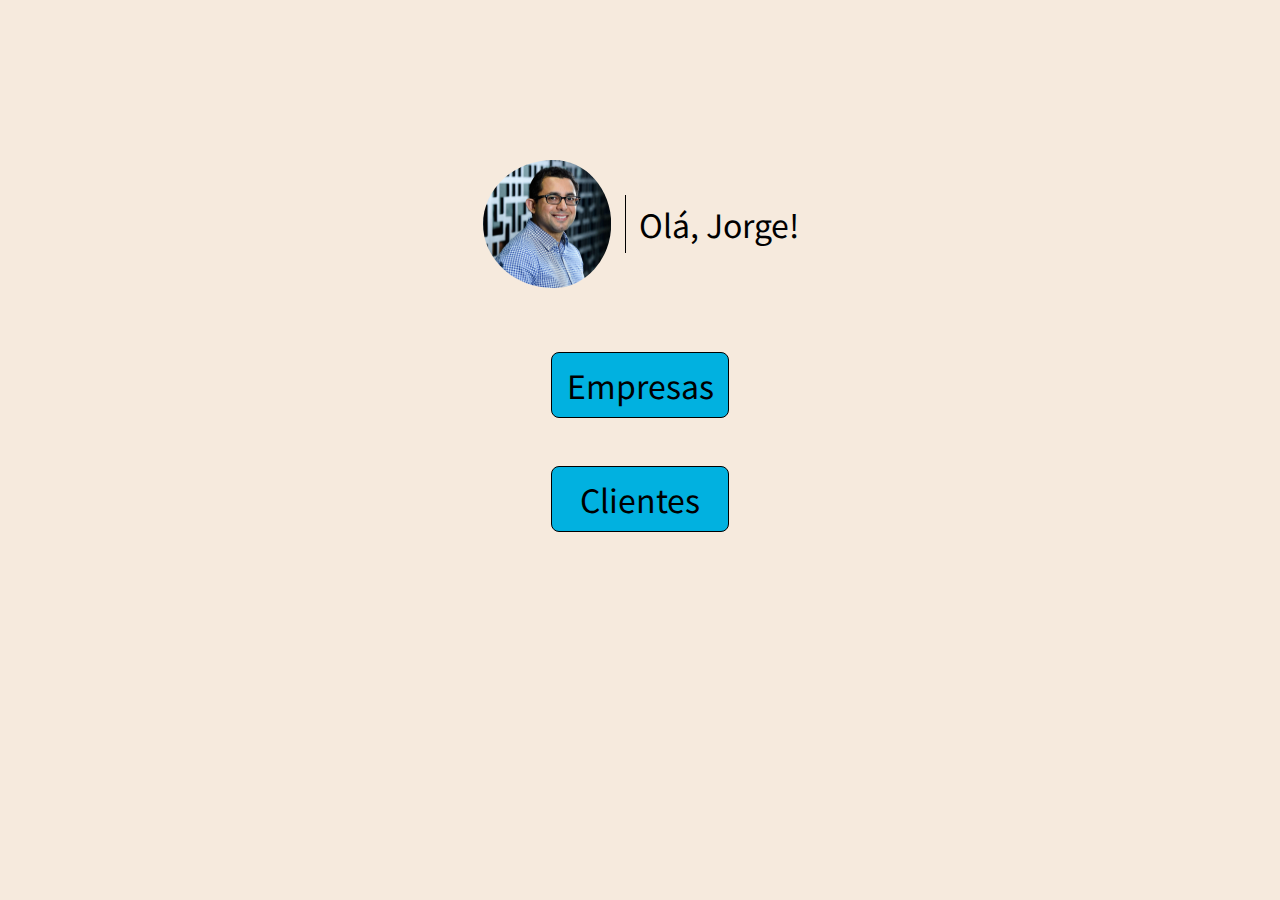
<file: index.html>
<!DOCTYPE html>
<html lang="pt-BR">
    <head>
        <title> ComunicApp </title>
        <meta charset="UTF-8">
        <meta name="viewport" content="width=device-width, initial-scale=1">
        <link rel="stylesheet" href="css/reset.css">
        <link rel="stylesheet" href="css/style.css">
        <link rel="preconnect" href="https://fonts.gstatic.com">
        <link href="https://fonts.googleapis.com/css2?family=Noto+Sans+JP&display=swap" rel="stylesheet">
        <link rel="preconnect" href="https://fonts.gstatic.com">
        <link href="https://fonts.googleapis.com/css2?family=Nunito+Sans&display=swap" rel="stylesheet">

    </head>
    <body>
        <div class='inicio'>
            <img class="foto_perfil" src= img/persona.png alt="Persona - Francisca">  
            <div class='bemvinda'> Olá, Jorge! </div>
        </div>
        <ul> 

            <li> <a class = 'b' href="empresas.html" > Empresas </a> </li>

            <li> <a class = 'b' href="clientes.html" > Clientes </a> </li>  

        </ul>

    </body>
</html>
</file>
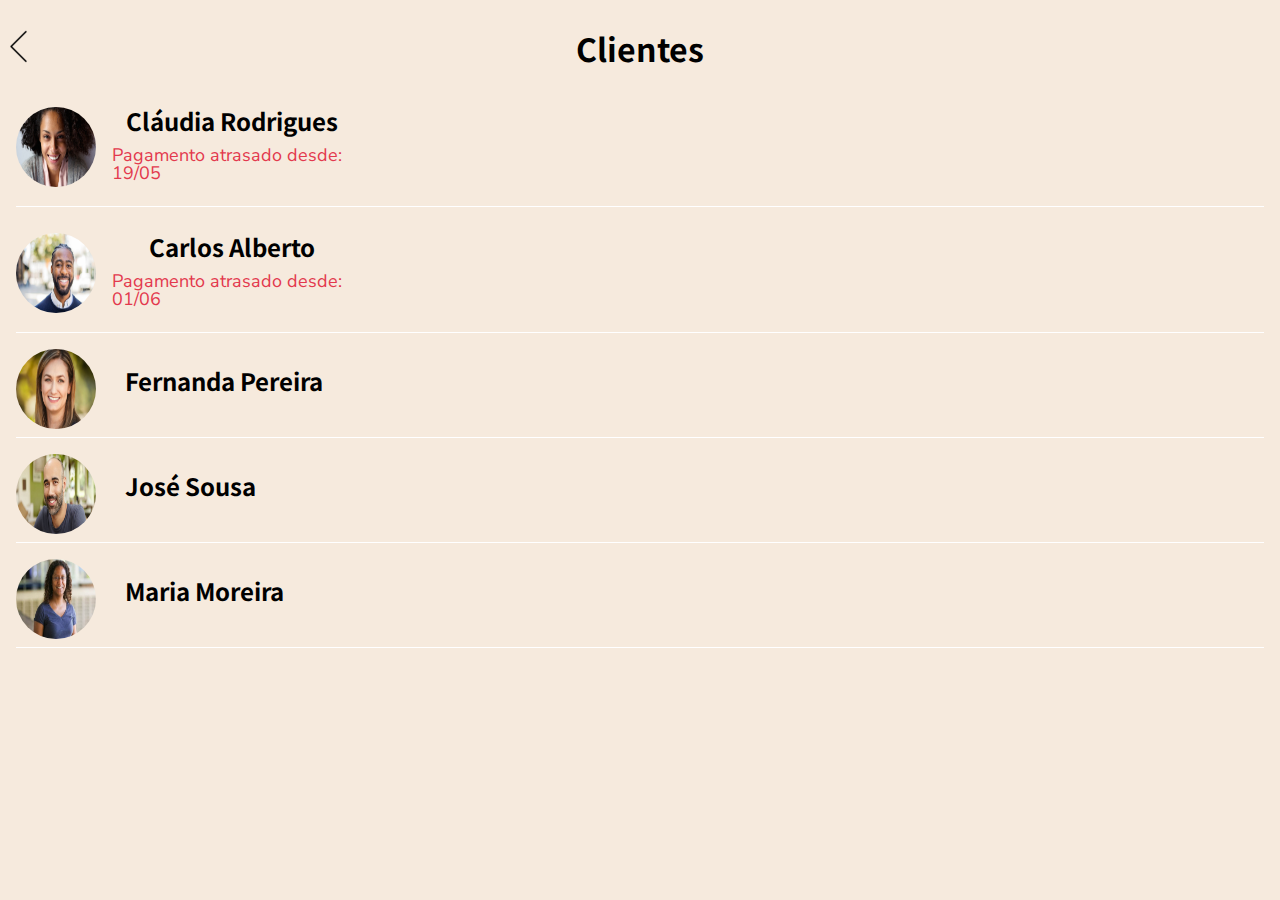
<file: clientes.html>
<!DOCTYPE html>
<html lang="pt-BR">
    <head>
        <title> Clientes </title>
        <meta charset="UTF-8">
        <meta name="viewport" content="width=device-width, initial-scale=1">
        <link rel="stylesheet" href="css/reset.css">
        <link rel="stylesheet" href="css/style.css">
        <link rel="preconnect" href="https://fonts.gstatic.com">
        <link href="https://fonts.googleapis.com/css2?family=Noto+Sans+JP&display=swap" rel="stylesheet">
        <link rel="preconnect" href="https://fonts.gstatic.com">
        <link href="https://fonts.googleapis.com/css2?family=Nunito+Sans&display=swap" rel="stylesheet">

    </head>
    <body>
        <a class="home" href="index.html" > <img src="img/voltar.png" alt="voltar"> </a> 
        <h1 class="first"> Clientes  </h1>
        <ul class="separator">
                    
            <li>
                <div class = 'geral'>
                <a href="wpp_principal.html" > 
                <img class = "fotos" src="img/cl3.png" alt="Foto de uma pessoa">  
                <div class= "textos">
                    <h2> Cláudia Rodrigues </h2>
                    <p class = 'color'> Pagamento atrasado desde: 19/05 </p>
                </div> </a> </div>
            </li>

            <li>
                <div class = 'geral'>
                <a href="construcao.html">
                <img class = "fotos" src="img/cl1.png" alt="Foto de uma pessoa"> 
                <div class= "textos">
                    <h2> Carlos Alberto </h2> 
                    <p class = 'color'> Pagamento atrasado desde: 01/06</p>
                </div> </a> </div>
            </li>
            <li>
                <div class = 'geral'>
                <a href="construcao.html"> 
                <img class = "fotos" src="img/cl2.png" alt="Foto de uma pessoa"> 
                <div class="textos">
                    <h2> Fernanda Pereira </h2>
                </div> </a> </div>             
            </li>
            
            <li>
                <div class = 'geral'>
                <a href="construcao.html" > 
                <img class = "fotos" src="img/cl4.png" alt="Foto de uma pessoa"> 
                <div class="textos">
                    <h2> José Sousa </h2>
                </div> </a> </div>  
                      
            </li>

            <li>
                <div class = 'geral'>
                <a href="construcao.html" >
                <img class = "fotos" src="img/cl5.png" alt="Foto de uma pessoa"> 
                <div class="textos">
                    <h2> Maria Moreira </h2>
                </div> </a> </div>            
            </li>
        </ul>
    </body>
</html>
</file>
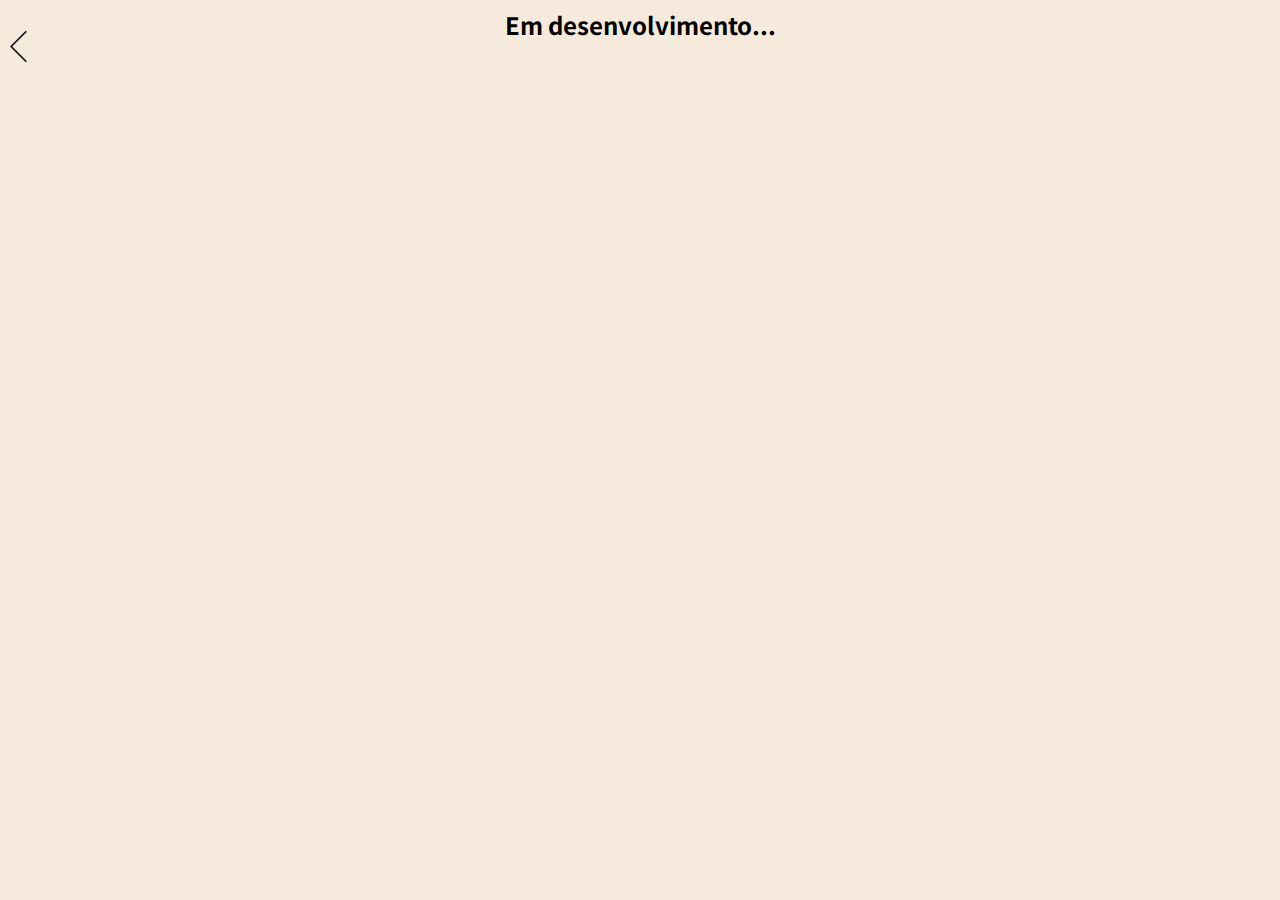
<file: construcao.html>
<!DOCTYPE html>
<html lang="pt-BR">
    <head>
        <title> Desenvolvimento </title>
        <meta charset="UTF-8">
        <meta name="viewport" content="width=device-width, initial-scale=1">
        <link rel="stylesheet" href="css/reset.css">
        <link rel="stylesheet" href="css/style.css">
        <link rel="preconnect" href="https://fonts.gstatic.com">
        <link href="https://fonts.googleapis.com/css2?family=Noto+Sans+JP&display=swap" rel="stylesheet">
        <link rel="preconnect" href="https://fonts.gstatic.com">
        <link href="https://fonts.googleapis.com/css2?family=Nunito+Sans&display=swap" rel="stylesheet">
    </head>
    <body>
        <a class="home" href="index.html" > <img src="img/voltar.png" alt="voltar"> </a> 
        <h2 class="space"> Em desenvolvimento... </h2>   
    </body>
</html>
</file>
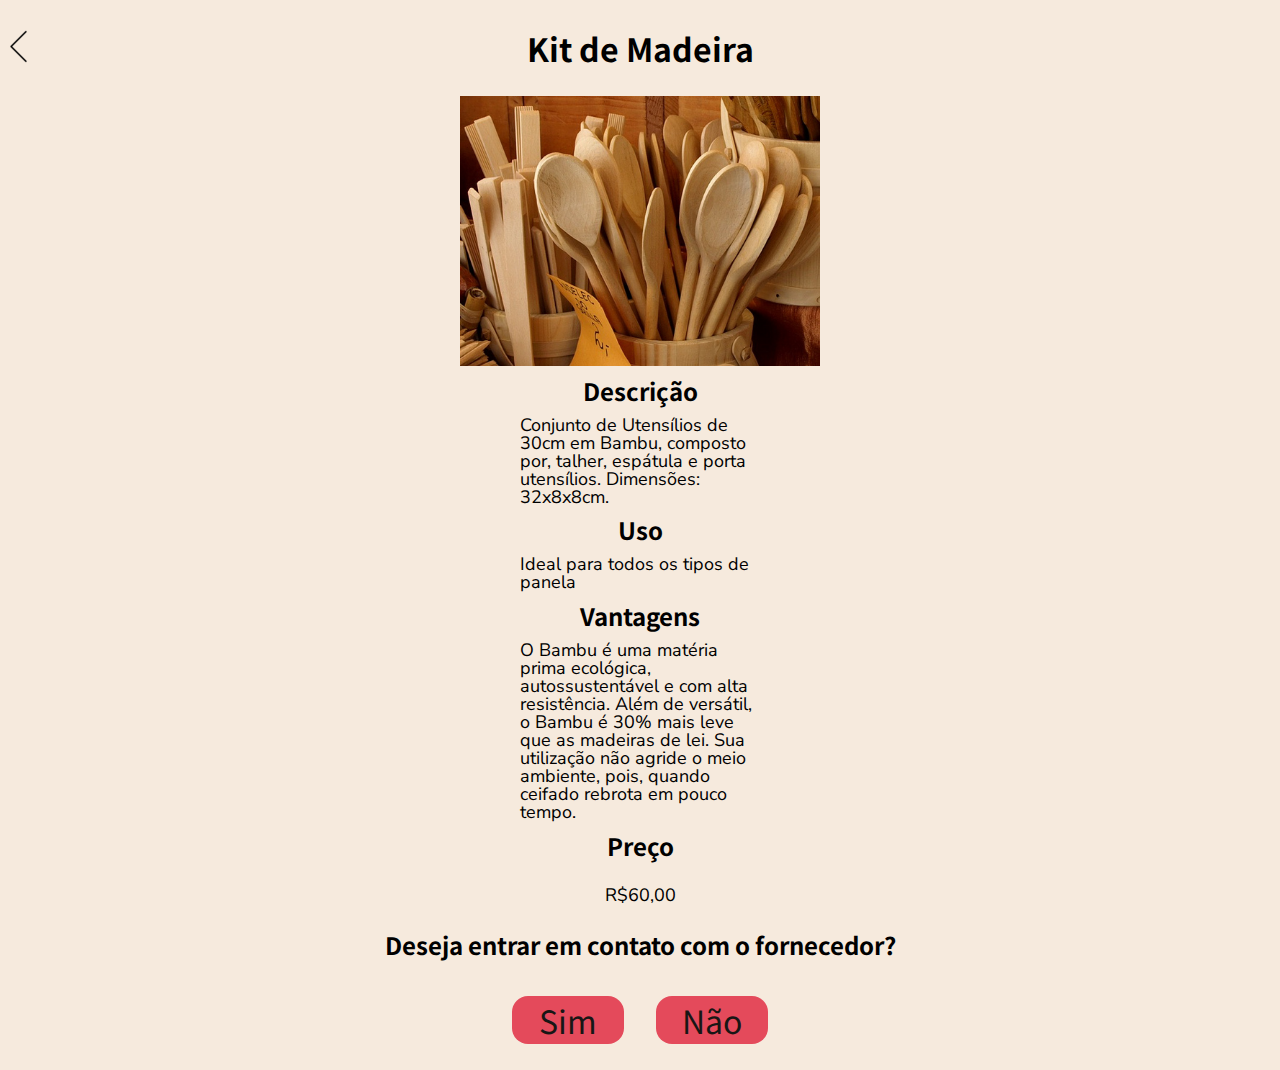
<file: descricao.html>
<!DOCTYPE html>
<html lang="pt-BR">
    <head>
        <title> Kit de Cozinha </title>
        <meta charset="UTF-8">
        <meta name="viewport" content="width=device-width, initial-scale=1">
        <link rel="stylesheet" href="css/reset.css">
        <link rel="stylesheet" href="css/style.css">
        <link rel="preconnect" href="https://fonts.gstatic.com">
        <link href="https://fonts.googleapis.com/css2?family=Noto+Sans+JP&display=swap" rel="stylesheet">
        <link rel="preconnect" href="https://fonts.gstatic.com">
        <link href="https://fonts.googleapis.com/css2?family=Nunito+Sans&display=swap" rel="stylesheet">
    </head>
    <body>
        <a class="home" href="produtos.html" > <img src="img/voltar.png" alt="voltar"> </a> 
        <h1> Kit de Madeira </h1>

        <figure class="adjust">
            <img class="foto_kit" src= img/prod4.jpg alt="Kit de cozinha de madeira">
        </figure>

        <h2> Descrição </h2>

        <p> Conjunto de Utensílios de 30cm em Bambu, composto por, talher, espátula e porta utensílios.
            Dimensões: 32x8x8cm.
            
        </p>

        <h2> Uso </h2>

        <p> Ideal para todos os tipos de panela </p>

        <h2> Vantagens </h2>

        <p> O Bambu é uma matéria prima ecológica, autossustentável e com alta resistência. Além de versátil, o Bambu é 30% mais leve que as madeiras de lei. Sua utilização não agride o meio ambiente, pois, quando ceifado rebrota em pouco tempo. </p>

        <h2> Preço </h2>
        <ul> 
            <li> <p>R$60,00 </p> </li>
        </ul>

        <h2> Deseja entrar em contato com o fornecedor? </h2>
        <div class="contato">
            <div class= 'btn'>
                <a class = 'f' href="wpp_empresa.html" > Sim </a> 
                <a class = 'f' href="construcao.html" > Não </a> 
            </div>
        </div>        
    </body>
</html>
</file>
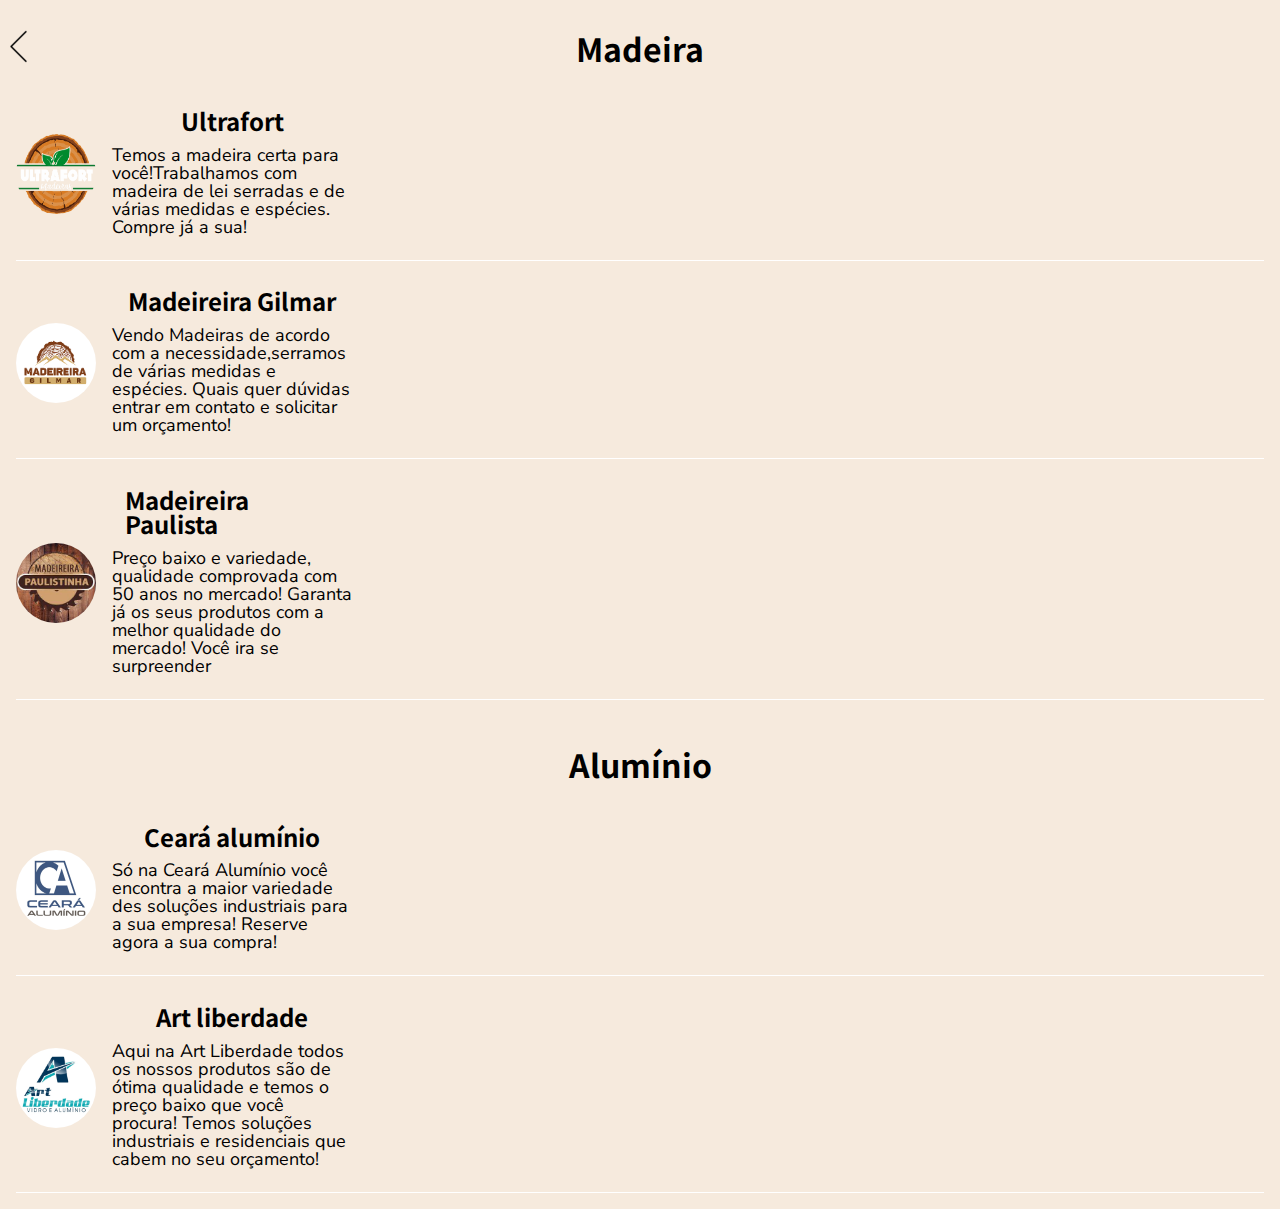
<file: empresas.html>
<!DOCTYPE html>
<html lang="pt-BR">
    <head>
        <title> Empresas </title>
        <meta charset="UTF-8">
        <meta name="viewport" content="width=device-width, initial-scale=1">
        <link rel="stylesheet" href="css/reset.css">
        <link rel="stylesheet" href="css/style.css">
        <link rel="preconnect" href="https://fonts.gstatic.com">
        <link href="https://fonts.googleapis.com/css2?family=Noto+Sans+JP&display=swap" rel="stylesheet">
        <link rel="preconnect" href="https://fonts.gstatic.com">
        <link href="https://fonts.googleapis.com/css2?family=Nunito+Sans&display=swap" rel="stylesheet">

    </head>
    <body>
        
        <a class="home" href="index.html" > <img src="img/voltar.png" alt="voltar"> </a> 
        <main class = 'content-box'>
        <h1 class="first"> Madeira  </h1>

        <ul class="separator">

            <li>
                <div class = 'geral'>
                <a href="produtos.html">
                <img class = "fotos" src="img/empresa1.png" alt="Empresa de madeira">
                <div class="textos">     
                    <h2> Ultrafort </h2>
                    <p> Temos a madeira certa para você!Trabalhamos com madeira de lei serradas e de várias medidas e espécies. Compre já a sua! </p> 
                </div>  </a> </div>
            </li>
            <li>
                <div class = 'geral'>
                <a href="construcao.html">
                <img class = "fotos" src="img/empresa2.png" alt="Empresa de madeira"> 
                <div class="textos">
                    <h2> Madeireira Gilmar </h2>
                    <p> Vendo Madeiras de acordo com a necessidade,serramos de várias medidas e espécies. Quais quer dúvidas entrar em contato e solicitar um orçamento! </p>              
                </div> </a> </div>
            </li>
            
            <li>
                <div class = 'geral'>
                <a href="construcao.html" >
                <img class = "fotos" src="img/empresa3.png" alt="Empresa de madeira">
                <div class = 'textos'>
                    <h2> Madeireira Paulista </h2>
                    <p> Preço baixo e variedade, qualidade comprovada com 50 anos no mercado! Garanta já os seus produtos com a melhor qualidade do mercado! Você ira se surpreender </p>
                </div> </a> </div>     
            </li>

        
        </ul>

        <h1 class="first"> Alumínio  </h1>

        <ul class="separator">
            <li>
                <div class = 'geral'>
                <a href="construcao.html" > 
                <img class = "fotos" src="img/empresa4.png" alt="Empresa de alumínio"> 
                <div class="textos">
                    <h2> Ceará  alumínio </h2>  
                    <p> Só na Ceará Alumínio você encontra a maior variedade des soluções industriais para a sua empresa! Reserve agora a sua compra! </p> 
                </div> </a> </div>
            </li>
            <li>
                <div class = 'geral'>
                <a href="construcao.html" > 
                <img class = "fotos" src="img/empresa5.png" alt="Empresa de alumínio">
                <div class="textos">
                    <h2> Art liberdade </h2> 
                    <p> Aqui na Art Liberdade todos os nossos produtos são de ótima qualidade e temos o preço baixo que você procura! Temos soluções industriais e residenciais que cabem no seu orçamento! </p>
                </div> </a> </div>
            </li>

        </ul>
    </main>
    </body>
</html>
</file>
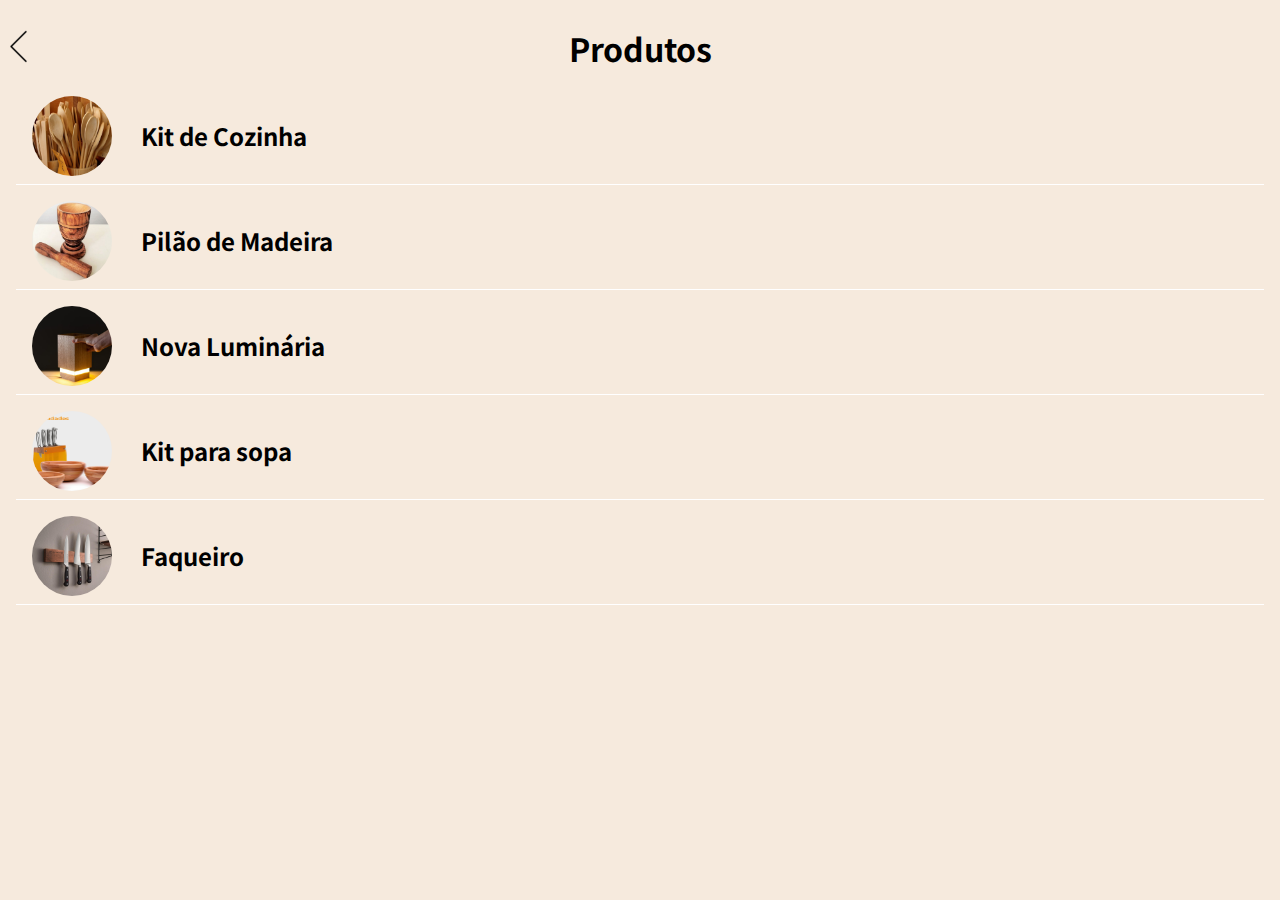
<file: produtos.html>
<!DOCTYPE html>
<html lang="pt-BR">
    <head>
        <title> Produtos </title>
        <meta charset="UTF-8">
        <meta name="viewport" content="width=device-width, initial-scale=1">
        <link rel="stylesheet" href="css/reset.css">
        <link rel="stylesheet" href="css/style.css">
        <link rel="preconnect" href="https://fonts.gstatic.com">
        <link href="https://fonts.googleapis.com/css2?family=Noto+Sans+JP&display=swap" rel="stylesheet">
        <link rel="preconnect" href="https://fonts.gstatic.com">
        <link href="https://fonts.googleapis.com/css2?family=Nunito+Sans&display=swap" rel="stylesheet">

    </head>
    <body>
        <a class="home" href="empresas.html" > <img src="img/voltar.png" alt="voltar"> </a> 
        <h1 class="first"> Produtos </h1>

        <ul class="separator">

            <li>
                <a href="descricao.html"> <img class = "fotos" src="img/prod4.jpg" alt="Kit de madeira"> <h2> Kit de Cozinha </h2> </a> 
                
            </li>
            <li>    
                <a href="construcao.html"> <img class = "fotos" src="img/prod1.jpg" alt="Pilão de Madeira"> <h2> Pilão de Madeira </h2> </a>  
                              
            </li>
            
            <li>
                <a href="construcao.html" > <img class = "fotos" src="img/prod2.jpg" alt="Luminária de madeira"> <h2> Nova Luminária </h2> </a>
                 
            </li>

            <li>
                <a href="construcao.html" > <img class = "fotos" src="img/prod3.png" alt="Kit sopa"> <h2> Kit para sopa </h2> </a>
                 
            </li>

            <li>
                <a href="construcao.html" > <img class = "fotos" src="img/prod4.png" alt="Kit sopa"> <h2> Faqueiro </h2> </a>
                 
            </li>
        
        </ul>

    </body>
</html>
</file>
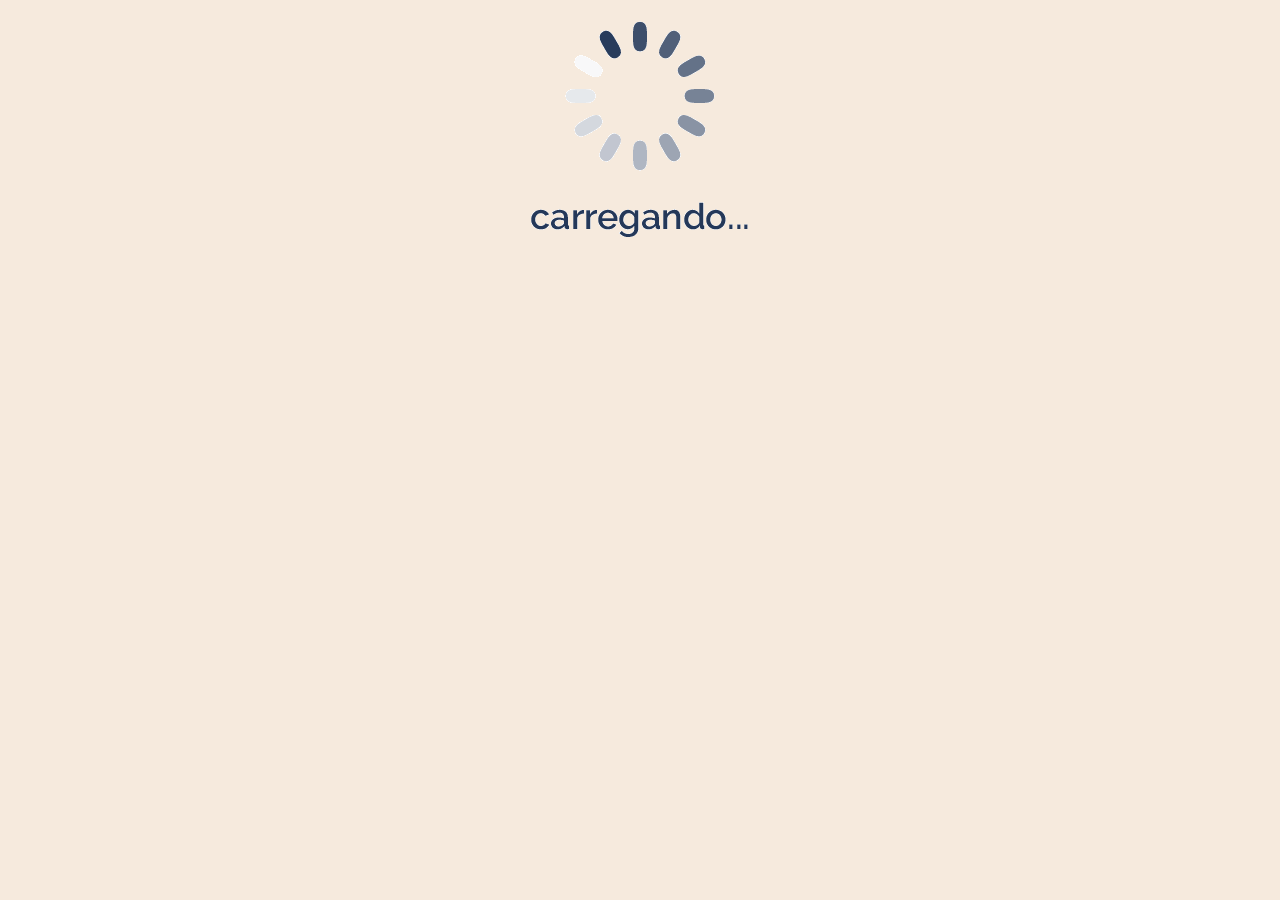
<file: wpp_cliente.html>
<!DOCTYPE html>
<html lang="pt-BR">
    <head>
        <title> WhatsApp </title>
        <meta charset="UTF-8">
        <meta name="viewport" content="width=device-width, initial-scale=1">
        <link rel="stylesheet" href="css/reset.css">
        <link rel="stylesheet" href="css/style.css">
        <link rel="preconnect" href="https://fonts.gstatic.com">
        <link href="https://fonts.googleapis.com/css2?family=Noto+Sans+JP&display=swap" rel="stylesheet">
        <link rel="preconnect" href="https://fonts.gstatic.com">
        <link href="https://fonts.googleapis.com/css2?family=Nunito+Sans&display=swap" rel="stylesheet">
        <script src="js/js.js"></script>
    </head>
    <body>
        <div id="loading" style="display: block">
            <img class="gif" src="img/carregando.gif" alt="loading" >
        </div>
        <div id="conteudo" style="display: none">
            <a class="homewpp" href="index.html" > <img src="img/voltar.png" alt="voltar"> </a> 
            <figure>
                <img class="foto_wpp" src= "img/wpp_cl.png" alt="WhatsApp">
            </figure>
        </div>
    </body>
</html>
</file>
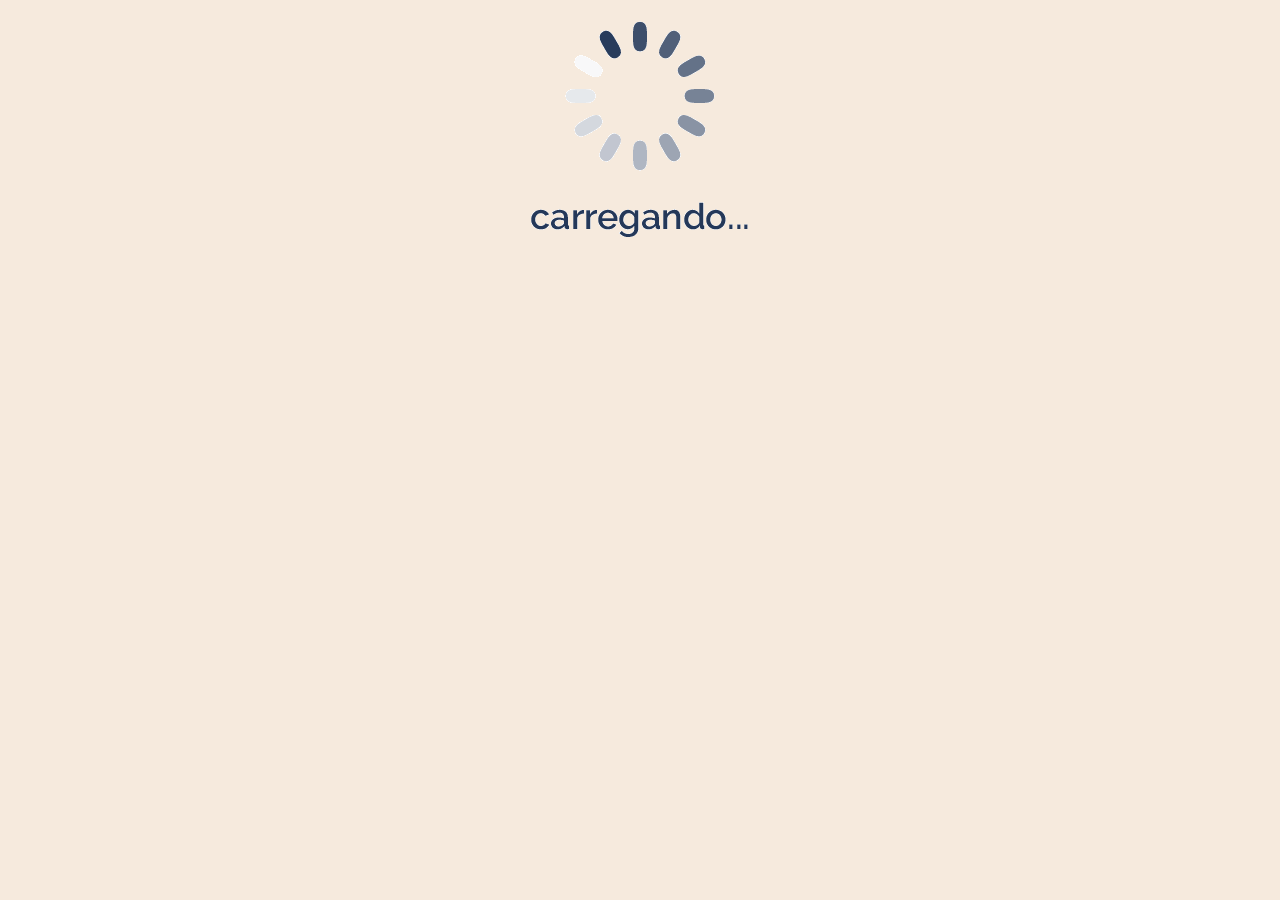
<file: wpp_empresa.html>
<!DOCTYPE html>
<html lang="pt-BR">
    <head>
        <title> WhatsApp </title>
        <meta charset="UTF-8">
        <meta name="viewport" content="width=device-width, initial-scale=1">
        <link rel="stylesheet" href="css/reset.css">
        <link rel="stylesheet" href="css/style.css">
        <link rel="preconnect" href="https://fonts.gstatic.com">
        <link href="https://fonts.googleapis.com/css2?family=Noto+Sans+JP&display=swap" rel="stylesheet">
        <link rel="preconnect" href="https://fonts.gstatic.com">
        <link href="https://fonts.googleapis.com/css2?family=Nunito+Sans&display=swap" rel="stylesheet">
        <script src="js/js.js"></script>
    </head>
    <body>
        <div id="loading" style="display: block">
            <img class="gif" src="img/carregando.gif" alt="loading">
        </div>
        <div id="conteudo" style="display: none">
            <a class="homewpp" href="index.html" > <img src="img/voltar.png" alt="voltar"> </a> 
            <figure>
                <img class="foto_wpp" src= img/wpp_empresa.png alt="WhatsApp Empresa">
            </figure>
        </div>
    </body>
</html>
</file>
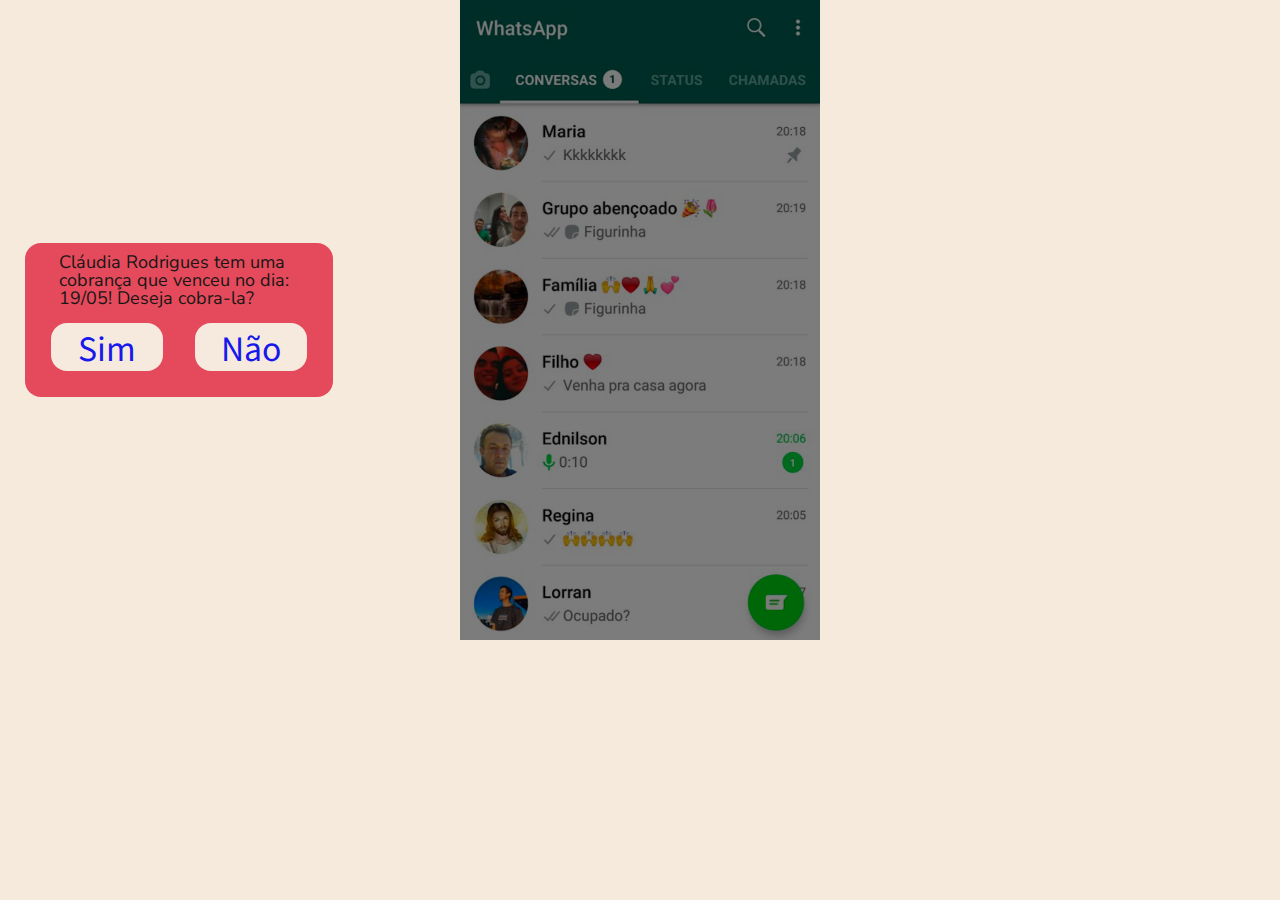
<file: wpp_principal.html>
<!DOCTYPE html>
<html lang="pt-BR">
    <head>
        <title> WhatsApp </title>
        <meta charset="UTF-8">
        <meta name="viewport" content="width=device-width, initial-scale=1">
        <link rel="stylesheet" href="css/reset.css">
        <link rel="stylesheet" href="css/style.css">
        <link rel="preconnect" href="https://fonts.gstatic.com">
        <link href="https://fonts.googleapis.com/css2?family=Noto+Sans+JP&display=swap" rel="stylesheet">
        <link rel="preconnect" href="https://fonts.gstatic.com">
        <link href="https://fonts.googleapis.com/css2?family=Nunito+Sans&display=swap" rel="stylesheet">
    </head>
    <body>
        <div class = 'flutuantes'>
            <p> Cláudia Rodrigues tem uma cobrança que venceu no dia: 19/05!
            Deseja cobra-la? </p>
            <div class= 'btn'>
            <a class = 'c' href="wpp_cliente.html" > Sim </a>
            <a class = 'c' href="clientes.html" > Não </a>  
            </div>
        </div>
        <figure>
            <img class="foto_wpp" src= img/wpp_principal.jpg alt="Tela inicial do WhatsApp">
        </figure>
    </body>
</html>
</file>
<file: css/style.css>
html , body {
    display:flex;
    flex-direction: column;
    justify-content:center;
    align-items: center; 
    width: 100%;
    color: black;
    background-color:rgb(246,234,221);
}

.content-box{
    width: 100%;
    height: 100%;
    display: flex;
    flex-direction: column;
}

.flutuantes {
    display: flex;
    flex-direction: column;
    position: fixed;
    border-radius: 1rem ;
    left: 1.563rem;
    padding: 0.625rem;
    color: white;
    background-color:rgb(227,57,77);
    opacity: 0.9;
}

.contato{
    display: flex;
    flex-direction: column;
    border-radius: 1rem ;
    left: 1.563rem;
    padding: 0.625rem;
    
}

.flutuantes .btn {
    display: flex;
    flex-direction: row;
}

.contato .btn {
    display: flex;
    flex-direction: row;
    

}
.geral {
    display: flex;
    flex-direction: row;
    align-items: center;

}

.color {
    color: rgb(227, 57, 77);
}

.geral .textos {
    display: flex;
    flex-direction: column;
    margin-bottom: 1rem;

}

.first {
    display:flex;
    justify-content: center;
    align-self: center;
    width: 25%;
    font-weight: bold;
    font-size: xX-large;
    white-space: nowrap;
}

figure {
    display:flex;
    justify-content: center;
    align-self: center;
}

.foto_perfil {
    position:relative;
    margin-top: 2rem;
    margin-bottom: 2rem;
    margin-left: 1rem;
    height:8rem;
    width: 8rem;
    right: 0.1rem;
    border-radius: 50%;
    padding-right: 0.8rem;
}

.fotos {
    margin-right: 1rem;
    width: 5rem;
    height: 5rem;
    border-radius: 50%;
}

.foto_kit {
    margin-top: 1rem;
    width: 22.5rem;
    height: auto;
}


.foto_wpp {
    height: 40rem;
    width: 22.5rem;
}

ul.fotos{
	list-style: none;
	padding: 0;
	width: 100%;
}



ul.fotos li {
	padding: .5em 0;
	border-bottom: 0.063rem solid #CCC;
}
.b {
    margin: 1rem;
    width: 10rem;
    margin-top: 2rem;
    margin-bottom: 3rem;
    border: 0.1rem solid black;
    padding: 0.5rem;
    font-size: 2rem;
    text-decoration: none;
    border-radius: .5rem;
    height: 3rem;
    position: relative;
    display: flex;
    justify-content: center;
    align-items: center;
    color:black;
    background-color: rgb(1,177,224);
    font-family: 'Noto Sans JP', sans-serif; 
    text-decoration: none;
}

.b:hover {
    background-color: rgb(227,57,77);
    color: black;
}

.b:active {
    border-top-color: black;
    border-right-color: rgb(114,39,8);
    border-bottom-color: rgb(114,39,8);  
    border-left-color: black;
    top: 0.1rem;
    left: 0.1rem;
}
a {
    margin-left: 1rem;
    width: 20rem;
    padding-bottom: 0.5rem;
    font-size: 2rem;
    position: relative;
    display: flex;
    align-items: center;
    font-family: 'Noto Sans JP', sans-serif; 
    background-color: rgb(246,234,221);
    text-decoration: none;
    
}
.geral a {
    margin: 0;
}


.c {
    margin-left: 1rem;
    border-radius: 1rem;
    margin: 1rem;
    width: 5rem;
    padding: 1rem;
    font-size: 2rem;
    height: 1rem;
    justify-content: center;
    align-items: center;
    background-color: rgb(246,234,221);
    white-space: nowrap;
    
}
.f {
    margin-left: 1rem;
    border-radius: 1rem;
    margin: 1rem;
    width: 5rem;
    padding: 1rem;
    font-size: 2rem;
    height: 1rem;
    justify-content: center;
    align-items: center;
    color: black;
    background-color:rgb(227,57,77);
    opacity: 0.9;
    white-space: nowrap;
    
}


h1 {
    display:flex;
    justify-content: center;
    align-self: center;
    width: 50%;
    font-weight: bold;
    font-size: xx-large;
    margin-top: 1rem;
    padding: 1rem;
    font-family: 'Noto Sans JP', sans-serif;
    white-space: nowrap;
}

h2 {
    display:flex;
    justify-content: center;
    align-self: center;
    font-weight: bold;
    font-size: x-large;
    font-family: 'Noto Sans JP', sans-serif;
    margin: 0.8rem;
    color:black;
}


p {
    display:flex;
    justify-content: center;
    width: 15rem;
    align-self: center;
    font-size: large;
    font-family: 'Nunito Sans', serif;  
    color: black;
}


.ajuste {
    
    margin: 0rem;
    display:flex;
    justify-content: center;
    align-self: center;
    font-size: x-large;
    font-family: 'Noto Sans JP', sans-serif; 
    padding: 1rem;
}

ul.separator {
	list-style: none;
	width: 100%;
}

li{
    margin: 1rem;
}

ul.separator li {
    margin-left: 1rem;
    max-width: 100%;
	border-bottom: 0.08rem solid rgb(255, 255, 255);
    
}
.tamanho_imagem {
    display: flex;
    justify-content: flex-start;
    width: 3rem;
    height: 3rem;
}

.home {
    position: absolute;
    top: 0;
    left: 0;
    width: 1.8rem;
    height: 1.8rem;
    
}

a.home {
    position: absolute;
    top: 0;
    left: 0;
    margin: 0;
    margin-top: 2rem;
    padding: 0;
    
}

.homewpp {
    position: absolute;
    top: 0;
    left: 0;
    width: 1.8rem;
    height: 1.8rem;
}

a.homewpp {
    position: absolute;
    top: 0;
    left: 0;
    margin: 0;
    margin-top: 2rem;
    padding: 0;
    background-color: rgb(7, 94, 84);
    
}

.inicio{
    display: flex;
    flex-direction:row;
    justify-content: center;
    align-items:center;
    flex-grow: 3;
    width: 100%;;
    margin-top: 8rem;
}

.bemvinda {
    font-size: 2rem;
    padding: 0.8rem;
    display:flex;
    justify-content: center;
    align-self: center;
    font-family: 'Noto Sans JP', sans-serif; 
    color: black;
    border-left:  0.1rem solid black;
}

.gif{
    width: 100%; 
    height: auto;
}

.adjust{
    width: 22.5rem;
}
</file>
